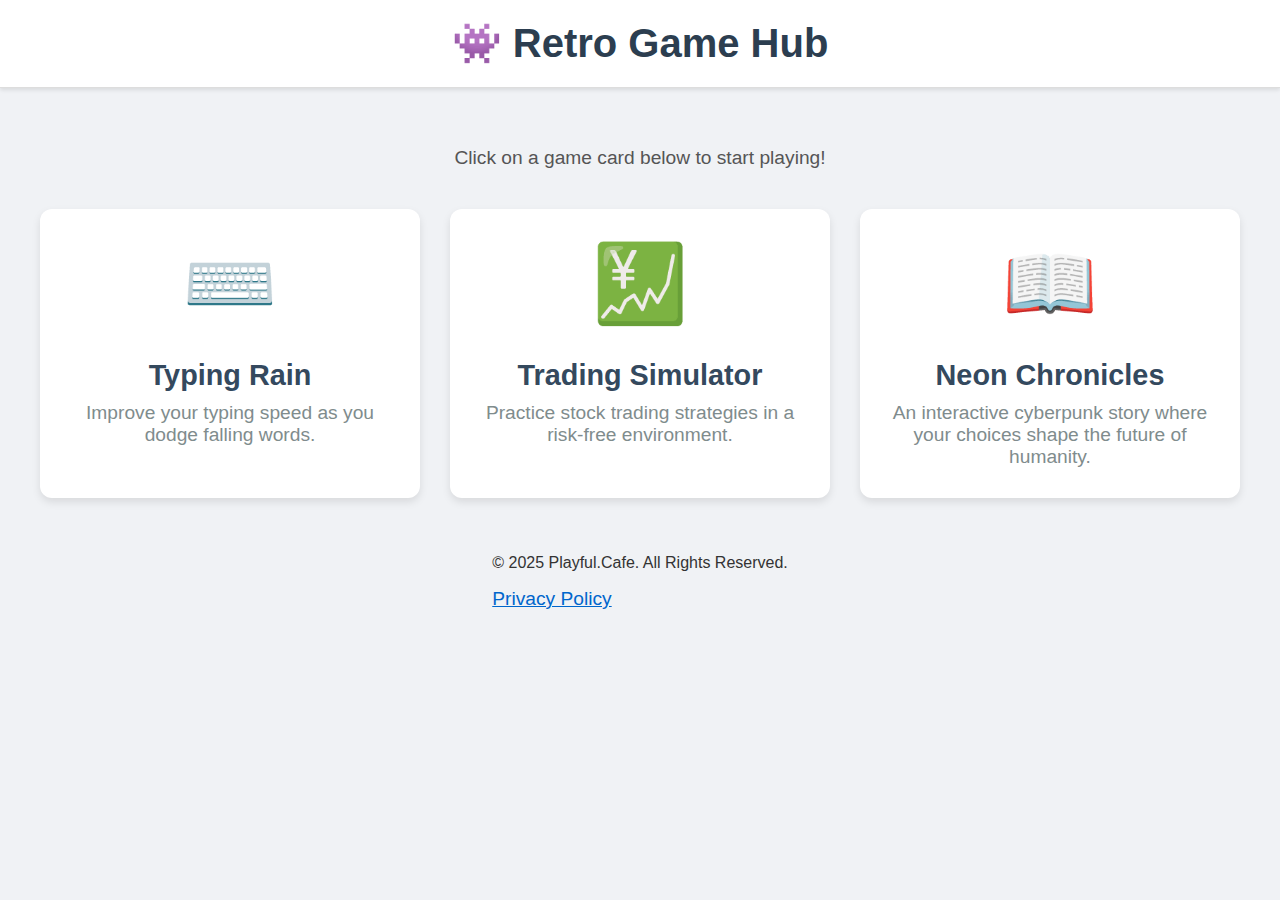
<file: index.html>
<!DOCTYPE html>
<html lang="en">
<head>
  <meta charset="UTF-8">
  <meta name="viewport" content="width=device-width, initial-scale=1.0">
  <title>Retro Game Hub</title>
  <!-- SEO Meta Tags -->
  <meta name="description" content="Play retro and indie browser games like Typing Rain, Trading Simulator, and Neon Chronicles at Playful Cafe. Enjoy free online gaming with no downloads or installs." />
  <meta name="keywords" content="retro games, browser games, typing rain, typing game, trading simulator, neon chronicles, interactive story, online games, free games, playful cafe" />
  <!-- Open Graph / Facebook -->
  <meta property="og:type" content="website" />
  <meta property="og:title" content="Retro Game Hub | Playful Cafe" />
  <meta property="og:description" content="Play browser-based games like Typing Rain, Trading Simulator, and Neon Chronicles for free at Playful Cafe." />
  <meta property="og:url" content="https://playful.cafe" />
  <!-- Twitter -->
  <meta name="twitter:card" content="summary" />
  <meta name="twitter:title" content="Retro Game Hub | Playful Cafe" />
  <meta name="twitter:description" content="Play browser-based games like Typing Rain, Trading Simulator, and Neon Chronicles for free at Playful Cafe." />
  <link rel="stylesheet" href="style.css">
  <!-- Google tag (gtag.js) -->
  <script async src="https://www.googletagmanager.com/gtag/js?id=G-SMTNW9G4V5"></script>
  <script>
    window.dataLayer = window.dataLayer || [];
    function gtag(){dataLayer.push(arguments);}
    gtag('js', new Date());

    gtag('config', 'G-SMTNW9G4V5');
  </script>
  <script async src="https://pagead2.googlesyndication.com/pagead/js/adsbygoogle.js?client=ca-pub-9244949928133071"
   crossorigin="anonymous"></script>
</head>
<body>

  <header class="header">
    <h1>👾 Retro Game Hub</h1>
  </header>

  <main class="main-content">
    <p>Click on a game card below to start playing!</p>
    <div class="game-grid">
      <a href="https://typingrain.top" class="game-card" target="_blank" rel="noopener">
        <div class="icon">⌨️</div>
        <div class="game-card-content">
          <h2>Typing Rain</h2>
          <p>Improve your typing speed as you dodge falling words.</p>
        </div>
      </a>

      <a href="https://tradingsim.io" class="game-card" target="_blank" rel="noopener">
        <div class="icon">💹</div>
        <div class="game-card-content">
          <h2>Trading Simulator</h2>
          <p>Practice stock trading strategies in a risk-free environment.</p>
        </div>
      </a>
      <a href="games/story/index.html" class="game-card">
        <div class="icon">📖</div>
        <div class="game-card-content">
          <h2>Neon Chronicles</h2>
          <p>An interactive cyberpunk story where your choices shape the future of humanity.</p>
        </div>
      </a>
      <!-- More games can be added here -->
    </div>
  </main>

  <footer>
    <p>&copy; 2025 Playful.Cafe. All Rights Reserved.</p>
    <p><a href="privacy.html">Privacy Policy</a></p>
  </footer>

</body>
</html>
</file>
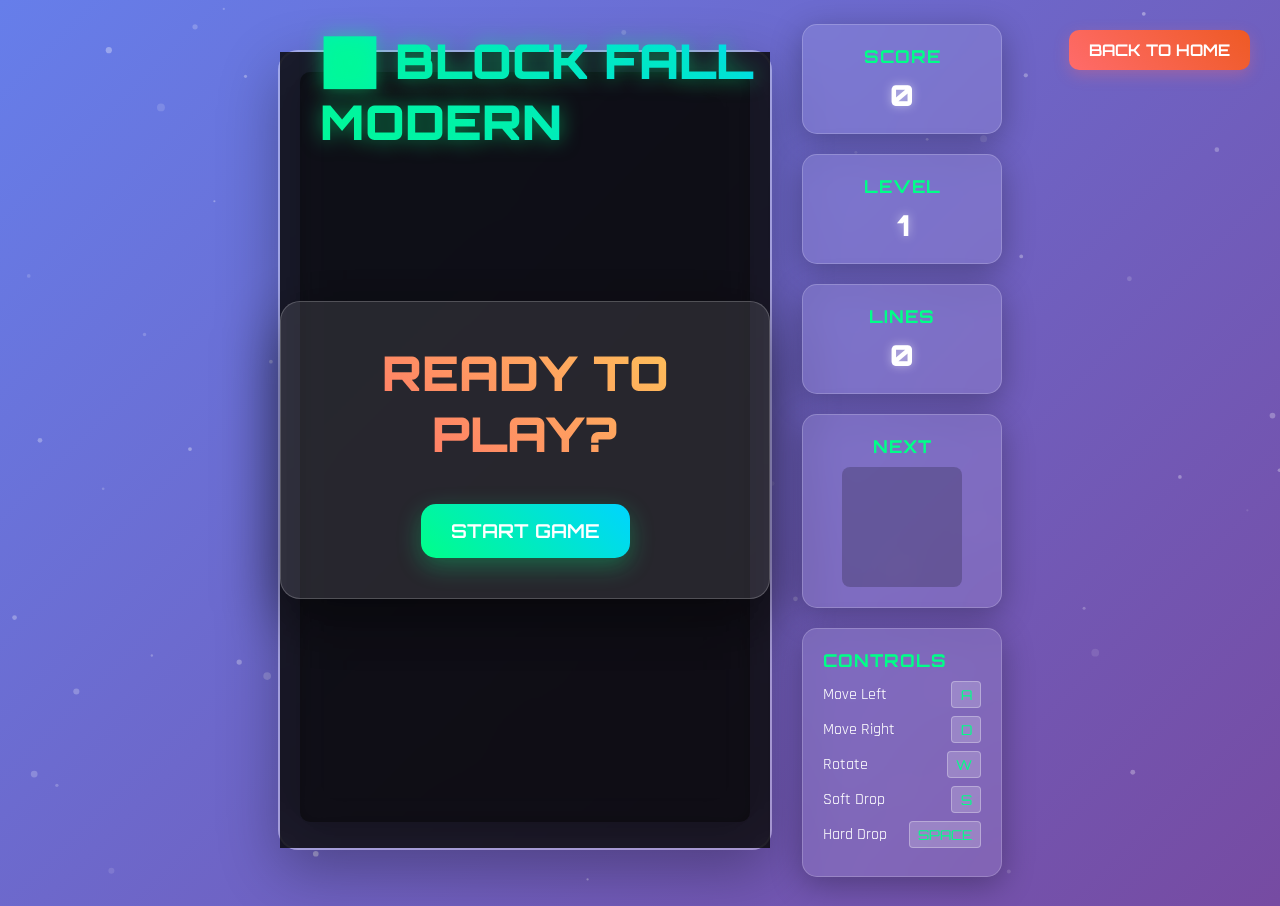
<file: games/BlockFall/index.html>
<!DOCTYPE html>
<html lang="en">
<head>
    <meta charset="UTF-8">
    <meta name="viewport" content="width=device-width, initial-scale=1.0">
    <title>Block Fall - Modern Edition</title>
    <!-- Google tag (gtag.js) -->
    <script async src="https://www.googletagmanager.com/gtag/js?id=G-SMTNW9G4V5"></script>
    <script>
      window.dataLayer = window.dataLayer || [];
      function gtag(){dataLayer.push(arguments);}
      gtag('js', new Date());

      gtag('config', 'G-SMTNW9G4V5');
    </script>
    <script async src="https://pagead2.googlesyndication.com/pagead/js/adsbygoogle.js?client=ca-pub-9244949928133071"
     crossorigin="anonymous"></script>
    <style>
        @import url('https://fonts.googleapis.com/css2?family=Orbitron:wght@400;700;900&family=Rajdhani:wght@300;400;600&display=swap');
        
        * {
            margin: 0;
            padding: 0;
            box-sizing: border-box;
        }

        body {
            font-family: 'Rajdhani', sans-serif;
            background: linear-gradient(135deg, #667eea 0%, #764ba2 25%, #f093fb 50%, #f5576c 75%, #4facfe 100%);
            background-size: 400% 400%;
            animation: gradientShift 15s ease-in-out infinite;
            color: #fff;
            overflow: hidden;
            height: 100vh;
            position: relative;
        }

        @keyframes gradientShift {
            0%, 100% { background-position: 0% 50%; }
            25% { background-position: 100% 50%; }
            50% { background-position: 100% 100%; }
            75% { background-position: 0% 100%; }
        }

        /* 背景粒子 */
        .background-particles {
            position: absolute;
            top: 0;
            left: 0;
            width: 100%;
            height: 100%;
            pointer-events: none;
            z-index: 1;
        }

        /* 游戏容器 */
        .game-container {
            position: relative;
            width: 100vw;
            height: 100vh;
            z-index: 2;
            display: flex;
            justify-content: center;
            align-items: center;
            gap: 30px;
        }

        /* 游戏标题 */
        .game-title {
            position: absolute;
            top: 30px;
            left: 50%;
            transform: translateX(-50%);
            font-family: 'Orbitron', monospace;
            font-size: 3em;
            font-weight: 900;
            background: linear-gradient(45deg, #00ff88, #00d4ff, #ff6b6b);
            background-size: 200% 200%;
            -webkit-background-clip: text;
            -webkit-text-fill-color: transparent;
            animation: gradient-flow 3s ease-in-out infinite;
            text-shadow: 0 0 20px rgba(0, 255, 136, 0.5);
            z-index: 10;
        }

        @keyframes gradient-flow {
            0%, 100% { background-position: 0% 50%; }
            50% { background-position: 100% 50%; }
        }

        /* 游戏面板 */
        .game-board-container {
            background: rgba(255, 255, 255, 0.1);
            backdrop-filter: blur(20px);
            border: 2px solid rgba(255, 255, 255, 0.3);
            border-radius: 20px;
            padding: 20px;
            box-shadow: 0 20px 60px rgba(0, 0, 0, 0.3);
            position: relative;
        }

        #board-canvas {
            border-radius: 10px;
            background: rgba(0, 0, 0, 0.3);
            box-shadow: inset 0 0 20px rgba(0, 0, 0, 0.5);
        }

        /* 侧边面板 */
        .side-panel {
            display: flex;
            flex-direction: column;
            gap: 20px;
            width: 200px;
        }

        .info-box {
            background: rgba(255, 255, 255, 0.1);
            backdrop-filter: blur(15px);
            border: 1px solid rgba(255, 255, 255, 0.2);
            border-radius: 15px;
            padding: 20px;
            text-align: center;
            box-shadow: 0 8px 32px rgba(0, 0, 0, 0.3);
        }

        .info-box h3 {
            font-family: 'Orbitron', monospace;
            font-size: 1.1em;
            font-weight: 700;
            margin: 0 0 10px 0;
            color: #00ff88;
            text-transform: uppercase;
            letter-spacing: 1px;
        }

        .stat-value {
            font-family: 'Orbitron', monospace;
            font-size: 1.8em;
            font-weight: 900;
            color: #fff;
            text-shadow: 0 0 10px rgba(255, 255, 255, 0.5);
        }

        /* 下一个方块预览 */
        .next-piece-container {
            position: relative;
            display: flex;
            justify-content: center;
            align-items: center;
            height: 120px;
        }

        #next-piece-canvas {
            background: rgba(0, 0, 0, 0.2);
            border-radius: 8px;
        }

        /* 控制说明 */
        .controls-box {
            text-align: left;
        }

        .controls-box ul {
            list-style: none;
            padding: 0;
            margin: 0;
        }

        .controls-box li {
            margin-bottom: 8px;
            font-size: 1em;
            display: flex;
            justify-content: space-between;
            align-items: center;
        }

        .controls-box kbd {
            background: rgba(255, 255, 255, 0.2);
            border: 1px solid rgba(255, 255, 255, 0.3);
            border-radius: 4px;
            padding: 4px 8px;
            font-family: 'Orbitron', monospace;
            font-size: 0.85em;
            color: #00ff88;
            min-width: 30px;
            text-align: center;
        }

        /* 游戏覆盖层 */
        .game-overlay {
            position: absolute;
            top: 0;
            left: 0;
            width: 100%;
            height: 100%;
            background: rgba(0, 0, 0, 0.8);
            backdrop-filter: blur(20px);
            display: flex;
            flex-direction: column;
            justify-content: center;
            align-items: center;
            text-align: center;
            z-index: 30;
            transition: opacity 0.3s ease;
        }

        .game-overlay.hidden {
            opacity: 0;
            pointer-events: none;
        }

        .overlay-content {
            background: rgba(255, 255, 255, 0.1);
            border-radius: 20px;
            padding: 40px;
            box-shadow: 0 20px 60px rgba(0, 0, 0, 0.5);
            border: 1px solid rgba(255, 255, 255, 0.2);
        }

        .overlay-title {
            font-family: 'Orbitron', monospace;
            font-size: 3em;
            font-weight: 900;
            margin-bottom: 20px;
            background: linear-gradient(45deg, #ff6b6b, #feca57);
            -webkit-background-clip: text;
            -webkit-text-fill-color: transparent;
        }

        .start-button {
            font-family: 'Orbitron', monospace;
            font-size: 1.2em;
            font-weight: 600;
            padding: 15px 30px;
            border: none;
            border-radius: 15px;
            background: linear-gradient(45deg, #00ff88, #00d4ff);
            color: white;
            cursor: pointer;
            transition: all 0.3s ease;
            margin-top: 20px;
            box-shadow: 0 8px 25px rgba(0, 255, 136, 0.3);
        }

        .start-button:hover {
            transform: translateY(-2px);
            box-shadow: 0 12px 35px rgba(0, 255, 136, 0.4);
        }

        /* 主页按钮 */
        .home-button {
            position: absolute;
            top: 30px;
            right: 30px;
            font-family: 'Orbitron', monospace;
            font-size: 1em;
            font-weight: 600;
            padding: 10px 20px;
            border: none;
            border-radius: 10px;
            background: linear-gradient(45deg, #ff6b6b, #ee5a24);
            color: white;
            cursor: pointer;
            transition: all 0.3s ease;
            box-shadow: 0 5px 15px rgba(255, 107, 107, 0.3);
            z-index: 10;
        }

        .home-button:hover {
            transform: translateY(-2px);
            box-shadow: 0 8px 25px rgba(255, 107, 107, 0.4);
        }

        /* 特效提示 */
        .effect-display {
            position: absolute;
            top: 120px;
            right: 30px;
            font-family: 'Orbitron', monospace;
            font-size: 1.5em;
            font-weight: 700;
            color: #feca57;
            text-shadow: 0 0 15px rgba(254, 202, 87, 0.8);
            opacity: 0;
            transform: scale(0.5);
            transition: all 0.5s ease;
            z-index: 10;
            background: rgba(254, 202, 87, 0.1);
            backdrop-filter: blur(10px);
            border: 1px solid rgba(254, 202, 87, 0.3);
            border-radius: 10px;
            padding: 10px 15px;
        }

        .effect-display.active {
            opacity: 1;
            transform: scale(1);
        }

        /* 响应式设计 */
        @media (max-width: 1200px) {
            .game-container {
                flex-direction: column;
                gap: 20px;
                padding: 20px;
            }
            
            .side-panel {
                flex-direction: row;
                width: auto;
                flex-wrap: wrap;
                justify-content: center;
            }
            
            .info-box {
                min-width: 120px;
            }
            
            .game-title {
                font-size: 2.2em;
            }
        }

        @media (max-width: 768px) {
            .game-title {
                font-size: 1.8em;
                top: 15px;
            }
            
            .home-button {
                top: 15px;
                right: 15px;
                padding: 8px 15px;
                font-size: 0.9em;
            }
            
            #board-canvas {
                width: 300px !important;
                height: 500px !important;
            }
            
            .game-board-container {
                padding: 15px;
            }
            
            .side-panel {
                gap: 15px;
            }
            
            .info-box {
                padding: 15px;
            }
            
            .controls-box li {
                font-size: 0.9em;
            }
        }
    </style>
</head>
<body>
    <div class="background-particles">
        <canvas id="particles-canvas"></canvas>
    </div>

    <div class="game-title">🧱 BLOCK FALL MODERN</div>
    <button class="home-button" onclick="goHome()">BACK TO HOME</button>
    
    <div class="effect-display" id="effect-display"></div>

    <div class="game-container">
        <div class="game-board-container">
            <canvas id="board-canvas"></canvas>
            <div class="game-overlay" id="game-overlay">
                <div class="overlay-content">
                    <div class="overlay-title" id="status-message">READY TO PLAY?</div>
                    <button class="start-button" id="start-button">START GAME</button>
                </div>
            </div>
        </div>

        <div class="side-panel">
            <div class="info-box">
                <h3>Score</h3>
                <div class="stat-value" id="score">0</div>
            </div>
            <div class="info-box">
                <h3>Level</h3>
                <div class="stat-value" id="level">1</div>
            </div>
            <div class="info-box">
                <h3>Lines</h3>
                <div class="stat-value" id="lines">0</div>
            </div>
            <div class="info-box">
                <h3>Next</h3>
                <div class="next-piece-container">
                    <canvas id="next-piece-canvas"></canvas>
                </div>
            </div>
            <div class="info-box controls-box">
                <h3>Controls</h3>
                <ul>
                    <li><span>Move Left</span> <kbd>A</kbd></li>
                    <li><span>Move Right</span> <kbd>D</kbd></li>
                    <li><span>Rotate</span> <kbd>W</kbd></li>
                    <li><span>Soft Drop</span> <kbd>S</kbd></li>
                    <li><span>Hard Drop</span> <kbd>SPACE</kbd></li>
                </ul>
            </div>
        </div>
    </div>

    <script>
        // --- DOM Elements ---
        const boardCanvas = document.getElementById('board-canvas');
        const boardCtx = boardCanvas.getContext('2d');
        const nextCanvas = document.getElementById('next-piece-canvas');
        const nextCtx = nextCanvas.getContext('2d');
        const particlesCanvas = document.getElementById('particles-canvas');
        const particlesCtx = particlesCanvas.getContext('2d');
        const scoreSpan = document.getElementById('score');
        const levelSpan = document.getElementById('level');
        const linesSpan = document.getElementById('lines');
        const overlay = document.getElementById('game-overlay');
        const statusMessage = document.getElementById('status-message');
        const startButton = document.getElementById('start-button');
        const effectDisplay = document.getElementById('effect-display');

        // --- Game Constants ---
        const COLS = 15;
        const ROWS = 25;
        const BLOCK_SIZE = 30;
        
        boardCanvas.width = COLS * BLOCK_SIZE;
        boardCanvas.height = ROWS * BLOCK_SIZE;
        nextCanvas.width = 4 * BLOCK_SIZE;
        nextCanvas.height = 4 * BLOCK_SIZE;

        // 设置粒子画布尺寸
        function resizeCanvas() {
            particlesCanvas.width = window.innerWidth;
            particlesCanvas.height = window.innerHeight;
        }
        resizeCanvas();
        window.addEventListener('resize', resizeCanvas);

        // 现代化颜色方案
        const COLORS = {
            I: '#00d4ff',  // 青蓝色
            O: '#feca57',  // 金黄色
            T: '#ff6b6b',  // 珊瑚红
            S: '#2ecc71',  // 翡翠绿
            Z: '#e74c3c',  // 红色
            J: '#9b59b6',  // 紫色
            L: '#f39c12'   // 橙色
        };

        const POINTS = {
            SINGLE: 40,
            DOUBLE: 100,
            TRIPLE: 300,
            TETRIS: 1200
        };

        const SHAPES = {
            I: [[0,0,0,0], [1,1,1,1], [0,0,0,0], [0,0,0,0]],
            O: [[1,1], [1,1]],
            T: [[0,1,0], [1,1,1], [0,0,0]],
            S: [[0,1,1], [1,1,0], [0,0,0]],
            Z: [[1,1,0], [0,1,1], [0,0,0]],
            J: [[1,0,0], [1,1,1], [0,0,0]],
            L: [[0,0,1], [1,1,1], [0,0,0]]
        };
        
        // --- Game State ---
        let board = Array.from({ length: ROWS }, () => Array(COLS).fill(0));
        let piece;
        let ghostPiece;
        let nextPiece;
        let score = 0;
        let level = 1;
        let lines = 0;
        let totalLinesCleared = 0;
        let isGameOver = true;
        let lastTime = 0;
        let dropCounter = 0;
        let dropInterval = 1000;
        let pieceBag = [];
        let particles = [];
        let backgroundParticles = [];
        let effectTimeout = null;

        // 背景粒子类
        class BackgroundParticle {
            constructor() {
                this.x = Math.random() * window.innerWidth;
                this.y = Math.random() * window.innerHeight;
                this.size = Math.random() * 3 + 1;
                this.velocity = {
                    x: (Math.random() - 0.5) * 0.5,
                    y: Math.random() * 0.3 + 0.1
                };
                this.opacity = Math.random() * 0.3 + 0.1;
            }

            update() {
                this.x += this.velocity.x;
                this.y += this.velocity.y;

                if (this.y > window.innerHeight) {
                    this.y = -10;
                    this.x = Math.random() * window.innerWidth;
                }
                if (this.x > window.innerWidth) this.x = 0;
                if (this.x < 0) this.x = window.innerWidth;
            }

            draw() {
                particlesCtx.save();
                particlesCtx.globalAlpha = this.opacity;
                particlesCtx.fillStyle = '#ffffff';
                particlesCtx.beginPath();
                particlesCtx.arc(this.x, this.y, this.size, 0, Math.PI * 2);
                particlesCtx.fill();
                particlesCtx.restore();
            }
        }

        // 特效粒子类
        class EffectParticle {
            constructor(x, y, color) {
                this.x = x;
                this.y = y;
                this.velocity = {
                    x: (Math.random() - 0.5) * 8,
                    y: (Math.random() - 0.5) * 8 - 2
                };
                this.color = color;
                this.size = Math.random() * 4 + 2;
                this.life = 1;
                this.decay = 0.02;
            }

            update() {
                this.x += this.velocity.x;
                this.y += this.velocity.y;
                this.life -= this.decay;
                this.velocity.x *= 0.98;
                this.velocity.y *= 0.98;
            }

            draw() {
                boardCtx.save();
                boardCtx.globalAlpha = this.life;
                boardCtx.fillStyle = this.color;
                boardCtx.shadowColor = this.color;
                boardCtx.shadowBlur = 10;
                boardCtx.beginPath();
                boardCtx.arc(this.x, this.y, this.size, 0, Math.PI * 2);
                boardCtx.fill();
                boardCtx.restore();
            }
        }

        // 初始化背景粒子
        function initBackgroundParticles() {
            backgroundParticles = [];
            for (let i = 0; i < 80; i++) {
                backgroundParticles.push(new BackgroundParticle());
            }
        }

        // 创建爆炸效果
        function createExplosion(x, y, color) {
            for (let i = 0; i < 15; i++) {
                particles.push(new EffectParticle(
                    x * BLOCK_SIZE + BLOCK_SIZE / 2,
                    y * BLOCK_SIZE + BLOCK_SIZE / 2,
                    color
                ));
            }
        }

        // 显示特效信息
        function showEffect(message, duration = 2000) {
            effectDisplay.textContent = message;
            effectDisplay.classList.add('active');
            
            clearTimeout(effectTimeout);
            effectTimeout = setTimeout(() => {
                effectDisplay.classList.remove('active');
            }, duration);
        }

        // --- Piece Class ---
        class Piece {
            constructor(shape, ctx) {
                this.shape = shape;
                this.ctx = ctx;
                this.type = Object.keys(SHAPES).find(key => SHAPES[key] === shape);
                this.color = COLORS[this.type];
                this.x = Math.floor(COLS / 2) - Math.floor(this.shape[0].length / 2);
                this.y = 0;
            }

            draw(transparent = false) {
                this.shape.forEach((row, y) => {
                    row.forEach((value, x) => {
                        if (value > 0) {
                            drawBlock(
                                this.ctx,
                                this.x + x,
                                this.y + y,
                                transparent ? this.getGhostColor() : this.color
                            );
                        }
                    });
                });
            }

            getGhostColor() {
                // 返回半透明的颜色用于幽灵方块
                const hex = this.color.replace('#', '');
                const r = parseInt(hex.substring(0, 2), 16);
                const g = parseInt(hex.substring(2, 4), 16);
                const b = parseInt(hex.substring(4, 6), 16);
                return `rgba(${r}, ${g}, ${b}, 0.3)`;
            }

            rotate() {
                if (this.type === 'O') { return; }

                const transposed = this.shape.map((_, colIndex) => 
                    this.shape.map(row => row[colIndex])
                );
                const newShape = transposed.map(row => row.reverse());
                
                const originalShape = this.shape;
                this.shape = newShape;

                if (!checkCollision()) {
                    return;
                }

                const originalX = this.x;
                
                this.x++;
                if (!checkCollision()) {
                    return;
                }
                
                this.x = originalX - 1;
                if (!checkCollision()) {
                    return;
                }

                this.shape = originalShape;
                this.x = originalX;
            }
        }
        
        // --- Game Logic ---
        function reset() {
            board.forEach(row => row.fill(0));
            score = 0;
            level = 1;
            lines = 0;
            totalLinesCleared = 0;
            dropInterval = 1000;
            particles = [];
            updateUI();
            
            fillBag();
            piece = new Piece(SHAPES[pieceBag.pop()], boardCtx);
            ghostPiece = new Piece(piece.shape, boardCtx);
            updateGhostPiece();
            fillBag();
            nextPiece = new Piece(SHAPES[pieceBag.pop()], nextCtx);
            
            isGameOver = false;
        }

        function fillBag() {
            if (pieceBag.length < 2) {
                const newBag = shuffleBag(['I', 'O', 'T', 'S', 'Z', 'J', 'L']);
                pieceBag.push(...newBag);
            }
        }

        function shuffleBag(arr) {
            for (let i = arr.length - 1; i > 0; i--) {
                const j = Math.floor(Math.random() * (i + 1));
                [arr[i], arr[j]] = [arr[j], arr[i]];
            }
            return arr;
        }

        function drawBoard() {
            boardCtx.clearRect(0, 0, boardCanvas.width, boardCanvas.height);
            board.forEach((row, y) => {
                row.forEach((value, x) => {
                    if (value !== 0) {
                        drawBlock(boardCtx, x, y, value);
                    }
                });
            });
        }
        
        function drawNextPiece() {
            nextCtx.clearRect(0, 0, nextCanvas.width, nextCanvas.height);
            nextPiece.shape.forEach((row, y) => {
                row.forEach((value, x) => {
                    if(value > 0) {
                         drawBlock(nextCtx, x, y, nextPiece.color);
                    }
                });
            });
        }

        // 现代化方块绘制
        function drawBlock(ctx, x, y, color) {
            const pxX = x * BLOCK_SIZE;
            const pxY = y * BLOCK_SIZE;

            // 主体颜色
            ctx.fillStyle = color;
            ctx.shadowColor = color;
            ctx.shadowBlur = 8;
            ctx.fillRect(pxX + 2, pxY + 2, BLOCK_SIZE - 4, BLOCK_SIZE - 4);

            // 内部高光
            const innerColor = lightenColor(color, 30);
            ctx.fillStyle = innerColor;
            ctx.shadowBlur = 4;
            ctx.fillRect(pxX + 4, pxY + 4, BLOCK_SIZE - 8, BLOCK_SIZE - 8);

            // 边框
            ctx.strokeStyle = lightenColor(color, 20);
            ctx.lineWidth = 1;
            ctx.shadowBlur = 0;
            ctx.strokeRect(pxX + 1.5, pxY + 1.5, BLOCK_SIZE - 3, BLOCK_SIZE - 3);
        }

        function lightenColor(color, percent) {
            if (color.startsWith('rgba')) {
                return color;
            }
            const hex = color.replace('#', '');
            const r = parseInt(hex.substring(0, 2), 16);
            const g = parseInt(hex.substring(2, 4), 16);
            const b = parseInt(hex.substring(4, 6), 16);
            const p = percent / 100;
            const newR = Math.min(255, r + Math.floor((255 - r) * p));
            const newG = Math.min(255, g + Math.floor((255 - g) * p));
            const newB = Math.min(255, b + Math.floor((255 - b) * p));
            return `rgb(${newR},${newG},${newB})`;
        }

        function updateUI() {
            scoreSpan.textContent = score.toLocaleString();
            levelSpan.textContent = level;
            linesSpan.textContent = lines;
        }

        function gameLoop(time = 0) {
            if (isGameOver) {
                return;
            }

            const deltaTime = time - lastTime;
            lastTime = time;
            dropCounter += deltaTime;

            if (dropCounter > dropInterval) {
                piece.y++;
                if (checkCollision()) {
                    piece.y--;
                    solidifyAndClearLines();
                }
                dropCounter = 0;
            }

            draw();
            requestAnimationFrame(gameLoop);
        }

        function draw() {
            drawBoard();
            
            // 更新和绘制特效粒子
            particles = particles.filter(particle => {
                particle.update();
                particle.draw();
                return particle.life > 0;
            });

            ghostPiece.draw(true);
            piece.draw();
            drawNextPiece();
        }

        function updateGhostPiece() {
            ghostPiece.shape = piece.shape;
            ghostPiece.x = piece.x;
            ghostPiece.y = piece.y;

            while (!checkCollision(ghostPiece)) {
                ghostPiece.y++;
            }
            ghostPiece.y--;
        }

        function checkCollision(p = piece) {
            return p.shape.some((row, y) => {
                return row.some((value, x) => {
                    if (value > 0) {
                        const newX = p.x + x;
                        const newY = p.y + y;
                        return (
                            newX < 0 || newX >= COLS || newY >= ROWS ||
                            (board[newY] && board[newY][newX] !== 0)
                        );
                    }
                    return false;
                });
            });
        }
        
        function solidifyAndClearLines() {
            piece.shape.forEach((row, y) => {
                row.forEach((value, x) => {
                    if (value > 0) {
                        board[piece.y + y][piece.x + x] = piece.color;
                    }
                });
            });
            
            let linesCleared = 0;
            let clearedRows = [];
            
            for (let y = board.length - 1; y >= 0; y--) {
                if (board[y].every(value => value !== 0)) {
                    linesCleared++;
                    clearedRows.push(y);
                    
                    // 为每个消除的方块创建爆炸效果
                    for (let x = 0; x < COLS; x++) {
                        createExplosion(x, y, board[y][x]);
                    }
                    
                    const removedRow = board.splice(y, 1)[0];
                    board.unshift(Array(COLS).fill(0));
                    y++;
                }
            }
            
            if (linesCleared > 0) {
                const linePoints = [0, POINTS.SINGLE, POINTS.DOUBLE, POINTS.TRIPLE, POINTS.TETRIS];
                const points = linePoints[linesCleared] * level;
                score += points;
                lines += linesCleared;
                totalLinesCleared += linesCleared;

                // 显示特效信息
                if (linesCleared === 4) {
                    showEffect('TETRIS! +' + points.toLocaleString(), 3000);
                } else if (linesCleared > 1) {
                    showEffect(linesCleared + ' LINES! +' + points.toLocaleString(), 2000);
                }

                if (totalLinesCleared >= level * 10) {
                    level++;
                    dropInterval *= 0.9;
                    showEffect('LEVEL UP! ' + level, 2000);
                }
                updateUI();
            }
            
            piece = nextPiece;
            piece.ctx = boardCtx;
            piece.x = Math.floor(COLS / 2) - Math.floor(piece.shape[0].length / 2);
            piece.y = 0;
            ghostPiece = new Piece(piece.shape, boardCtx);
            updateGhostPiece();
            
            fillBag();
            nextPiece = new Piece(SHAPES[pieceBag.pop()], nextCtx);
            
            if (checkCollision()) {
                isGameOver = true;
                overlay.classList.remove('hidden');
                statusMessage.textContent = "GAME OVER";
                startButton.textContent = "PLAY AGAIN";
            }
        }

        // 返回首页
        function goHome() {
            window.location.href = '../../index.html';
        }

        // 初始化
        function init() {
            initBackgroundParticles();
            updateUI();
            
            // 背景粒子动画
            function animateBackground() {
                particlesCtx.clearRect(0, 0, particlesCanvas.width, particlesCanvas.height);
                backgroundParticles.forEach(particle => {
                    particle.update();
                    particle.draw();
                });
                requestAnimationFrame(animateBackground);
            }
            animateBackground();
        }

        // --- Event Listeners ---
        startButton.addEventListener('click', () => {
            reset();
            overlay.classList.add('hidden');
            gameLoop();
        });

        document.addEventListener('keydown', (e) => {
            if (isGameOver) return;
            let moved = false;
            
            if (e.key.toLowerCase() === 'a') {
                piece.x--;
                if (checkCollision()) piece.x++;
                moved = true;
            } else if (e.key.toLowerCase() === 'd') {
                piece.x++;
                if (checkCollision()) piece.x--;
                moved = true;
            } else if (e.key === 'Shift' || e.key.toLowerCase() === 's') {
                piece.y++;
                if (checkCollision()) {
                    piece.y--;
                    solidifyAndClearLines();
                } else {
                    dropCounter = 0;
                }
            } else if (e.key.toLowerCase() === 'w') {
                piece.rotate();
                moved = true;
            } else if (e.key === ' ') {
                e.preventDefault();
                piece.y = ghostPiece.y;
                solidifyAndClearLines();
                dropCounter = 0;
            }

            if(moved) {
                updateGhostPiece();
            }
        });

        // 启动游戏
        document.addEventListener('DOMContentLoaded', () => {
            init();
        });
    </script>
</body>
</html>
</file>
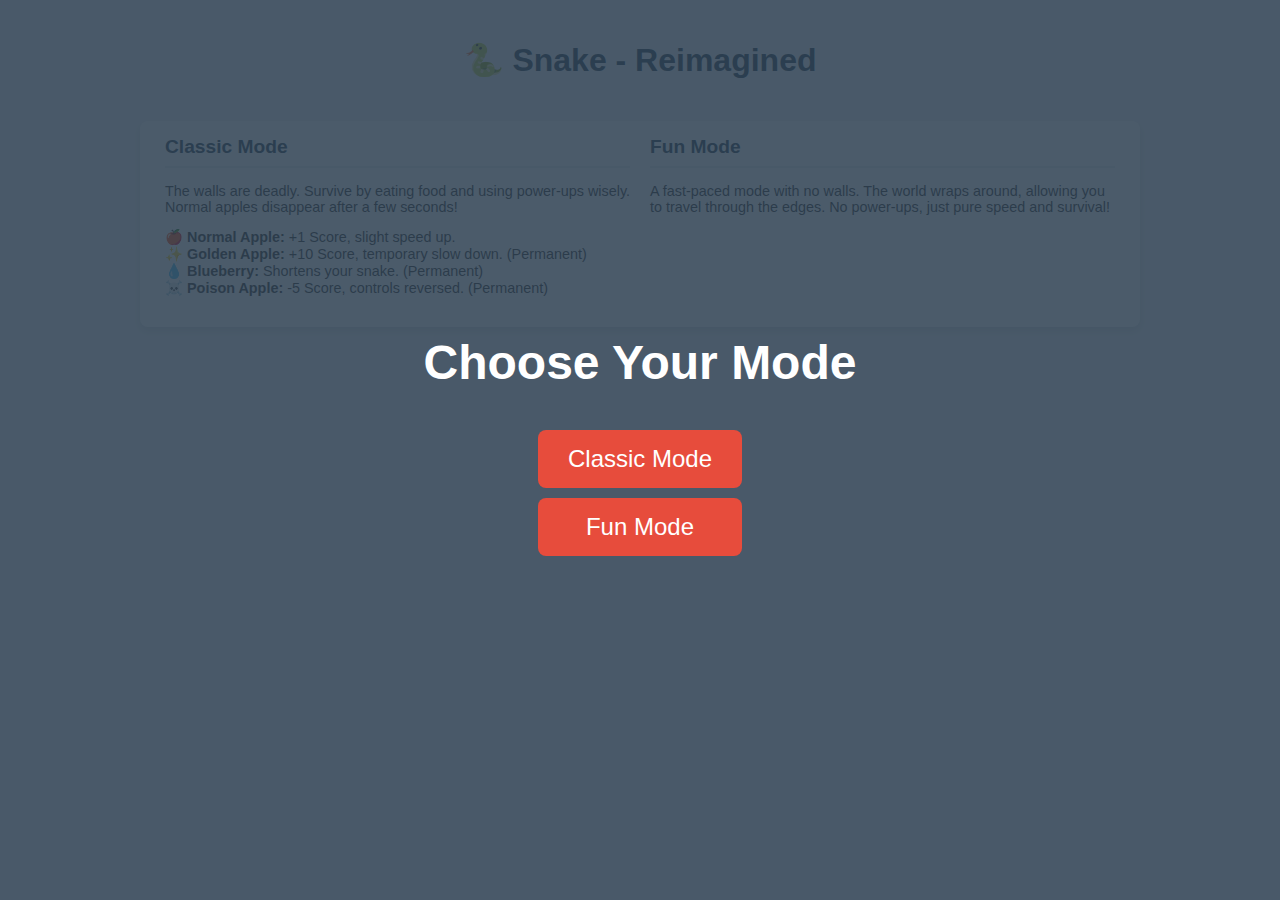
<file: games/snake/index.html>
<!DOCTYPE html>
<html lang="en">
<head>
    <meta charset="UTF-8">
    <meta name="viewport" content="width=device-width, initial-scale=1.0">
    <title>Snake - Reimagined</title>
    <script async src="https://pagead2.googlesyndication.com/pagead/js/adsbygoogle.js?client=ca-pub-9244949928133071"
     crossorigin="anonymous"></script>
    <style>
        body {
            font-family: 'Helvetica Neue', Arial, sans-serif;
            background-color: #f0f2f5;
            color: #333;
            margin: 0;
            padding: 20px;
            display: flex;
            justify-content: center;
            align-items: center;
            flex-direction: column;
        }

        h1 {
            color: #2c3e50;
        }

        #game-wrapper {
            display: none; /* Hidden by default, shown after mode selection */
        }

        #game-container {
            position: relative;
            width: 1000px;
            height: 800px;
            border: 2px solid #34495e;
            box-shadow: 0 8px 16px rgba(0, 0, 0, 0.2);
            margin-top: 20px;
        }

        canvas {
            background-color: #ecf0f1;
            display: block;
        }

        #game-overlay {
            position: absolute;
            top: 0;
            left: 0;
            width: 100%;
            height: 100%;
            background-color: rgba(44, 62, 80, 0.85);
            color: white;
            display: flex;
            flex-direction: column;
            justify-content: center;
            align-items: center;
            text-align: center;
            transition: opacity 0.3s ease;
        }

        #game-overlay.hidden {
            opacity: 0;
            pointer-events: none;
        }

        #game-overlay h2 {
            margin: 0 0 30px 0;
            font-size: 3em;
        }

        .mode-button {
            font-size: 1.5em;
            cursor: pointer;
            margin: 10px;
            padding: 15px 30px;
            background-color: #e74c3c;
            border-radius: 8px;
            transition: background-color 0.2s;
        }
        
        .mode-button:hover {
            background-color: #c0392b;
        }
        
        #score-panel {
            font-size: 1.5em;
            font-weight: bold;
        }

        #power-up-status {
            margin-top: 10px;
            font-size: 1.2em;
            color: #d35400;
            height: 25px; /* Reserve space to prevent layout shift */
        }

        #game-over-options {
            display: flex;
            flex-direction: row;
            gap: 20px;
        }

        #mode-description {
            width: 1000px;
            margin-top: 20px;
            padding: 15px 25px;
            background-color: #ffffff;
            border-radius: 8px;
            box-shadow: 0 4px 8px rgba(0,0,0,0.1);
            text-align: left;
            box-sizing: border-box;
            display: flex;
            gap: 20px;
        }

        .description-column {
            flex: 1;
        }

        #mode-description h3 {
            color: #2c3e50;
            border-bottom: 2px solid #ecf0f1;
            padding-bottom: 8px;
            margin-top: 0;
            margin-bottom: 15px;
            font-size: 1.2em;
        }

        #mode-description p {
            font-size: 0.9em;
            margin-top: 0;
        }

        #mode-description ul {
            list-style: none;
            padding-left: 0;
            font-size: 0.9em;
        }

    </style>
</head>
<body>

    <h1>🐍 Snake - Reimagined</h1>

    <div id="game-wrapper">
        <div id="score-panel">
            Score: <span id="score">0</span> | High Score: <span id="high-score">0</span>
        </div>
        <div id="power-up-status"></div>
        <div id="game-container">
            <canvas id="game" width="1000" height="800"></canvas>
        </div>
    </div>
    
    <!-- This overlay is now multi-purpose: mode selection and game over screen -->
    <div id="game-overlay">
        <h2 id="status-message">Choose Your Mode</h2>
        <div id="mode-selection">
            <div id="classic-button" class="mode-button">Classic Mode</div>
            <div id="fun-button" class="mode-button">Fun Mode</div>
        </div>
        <div id="game-over-options" style="display: none;">
            <div id="restart-button" class="mode-button">Play Again</div>
            <div id="change-mode-button" class="mode-button">Change Mode</div>
        </div>
    </div>

    <div id="mode-description">
        <div class="description-column">
            <h3>Classic Mode</h3>
            <p>The walls are deadly. Survive by eating food and using power-ups wisely. Normal apples disappear after a few seconds!</p>
            <ul>
                <li>🍎 <strong>Normal Apple:</strong> +1 Score, slight speed up.</li>
                <li>✨ <strong>Golden Apple:</strong> +10 Score, temporary slow down. (Permanent)</li>
                <li>💧 <strong>Blueberry:</strong> Shortens your snake. (Permanent)</li>
                <li>☠️ <strong>Poison Apple:</strong> -5 Score, controls reversed. (Permanent)</li>
            </ul>
        </div>
        <div class="description-column">
            <h3>Fun Mode</h3>
            <p>A fast-paced mode with no walls. The world wraps around, allowing you to travel through the edges. No power-ups, just pure speed and survival!</p>
        </div>
    </div>

    <script>
        // --- DOM Elements ---
        const canvas = document.getElementById('game');
        const ctx = canvas.getContext('2d');
        const scoreElement = document.getElementById('score');
        const powerUpStatusElement = document.getElementById('power-up-status');
        const overlay = document.getElementById('game-overlay');
        const statusMessage = document.getElementById('status-message');
        const classicButton = document.getElementById('classic-button');
        const funButton = document.getElementById('fun-button');
        const modeSelection = document.getElementById('mode-selection');
        const restartButton = document.getElementById('restart-button');
        const gameOverOptions = document.getElementById('game-over-options');
        const changeModeButton = document.getElementById('change-mode-button');
        const gameWrapper = document.getElementById('game-wrapper');
        const highScoreElement = document.getElementById('high-score');

        // --- Game State ---
        const grid = 20;
        let snake = [];
        let dx = grid;
        let dy = 0;
        let foods = [];
        let score = 0;
        let isPaused = true;
        let isGameOver = true;
        let gameMode = ''; // 'classic' or 'fun'
        let speed = 100;
        let lastUpdateTime = 0;
        let tail = null;
        let highScore = localStorage.getItem('snakeHighScore') || 0;
        let obstacles = [];
        
        // --- Power-up State (Classic Mode) ---
        let areControlsReversed = false;
        let reverseControlsTimeout;
        let slowDownTimeout;

        // --- Game Logic ---
        function init() {
            gameWrapper.style.display = 'none';
            overlay.classList.remove('hidden');
            statusMessage.textContent = 'Choose Your Mode';
            modeSelection.style.display = 'block';
            gameOverOptions.style.display = 'none';
            updateHighScoreDisplay();
        }

        function startGame(mode) {
            gameMode = mode;
            snake = [];
            obstacles = []; // Clear previous obstacles
            foods = []; // Clear previous food
            
            const startX = Math.floor(canvas.width / grid / 2) * grid;
            const startY = Math.floor(canvas.height / grid / 2) * grid;
            // Initial length of 5 for both modes
            for (let i = 0; i < 5; i++) {
                snake.push({ x: startX - i * grid, y: startY });
            }

            dx = grid;
            dy = 0;
            score = 0;
            if (gameMode === 'fun') {
                speed = 50; // 2x faster for Fun Mode
            } else {
                speed = 100; // Normal speed for Classic
            }
            tail = null;
            isPaused = false;
            isGameOver = false;

            clearTimeout(reverseControlsTimeout);
            clearTimeout(slowDownTimeout);
            areControlsReversed = false;
            powerUpStatusElement.textContent = '';
            
            spawnObstacles();
            // Initial food spawn is now handled by the main loop
            updateScore();
            
            gameWrapper.style.display = 'block';
            overlay.classList.add('hidden');
            lastUpdateTime = performance.now();
            requestAnimationFrame(loop);
        }

        function spawnObstacles() {
            const obstacleCount = 15;
            const safeZoneSize = 10; // 10x10 grid square in the center is safe
            const canvasCenter = { x: Math.floor(canvas.width / grid / 2), y: Math.floor(canvas.height / grid / 2) };
            const safeMin = { x: canvasCenter.x - safeZoneSize / 2, y: canvasCenter.y - safeZoneSize / 2 };
            const safeMax = { x: canvasCenter.x + safeZoneSize / 2, y: canvasCenter.y + safeZoneSize / 2 };

            for (let i = 0; i < obstacleCount; i++) {
                let pos;
                let isValidPosition;
                do {
                    isValidPosition = true;
                    pos = {
                        x: grid * Math.floor(Math.random() * (canvas.width / grid)),
                        y: grid * Math.floor(Math.random() * (canvas.height / grid))
                    };
                    
                    // Check if in safe zone
                    const gridX = pos.x / grid;
                    const gridY = pos.y / grid;
                    if (gridX > safeMin.x && gridX < safeMax.x && gridY > safeMin.y && gridY < safeMax.y) {
                        isValidPosition = false;
                        continue;
                    }

                    // Check if overlapping with other obstacles
                    if (obstacles.some(o => o.x === pos.x && o.y === pos.y)) {
                        isValidPosition = false;
                    }

                } while (!isValidPosition);
                obstacles.push(pos);
            }
        }

        function spawnFood() {
            let type = 'normal';
            if (gameMode === 'classic') {
                const rand = Math.random();
                if (rand < 0.05) type = 'golden';    // 5% chance
                else if (rand < 0.10) type = 'poison'; // 5% chance, reduced from 10%
                else if (rand < 0.20) type = 'blueberry'; // 10% chance
            }

            let foodPosition;
            let isValidPosition;
            do {
                isValidPosition = true;
                foodPosition = {
                    x: grid * Math.floor(Math.random() * (canvas.width / grid)),
                    y: grid * Math.floor(Math.random() * (canvas.height / grid))
                };
                
                if (obstacles.some(o => o.x === foodPosition.x && o.y === foodPosition.y) ||
                    snake.some(s => s.x === foodPosition.x && s.y === foodPosition.y) ||
                    foods.some(f => f.x === foodPosition.x && f.y === foodPosition.y)) {
                    isValidPosition = false;
                }

            } while(!isValidPosition);
            
            const newFood = {
                ...foodPosition,
                type: type,
                id: Date.now() + Math.random(),
                createdAt: performance.now()
            };

            // Only normal food has a limited lifetime
            if (type === 'normal') {
                newFood.lifetime = (5 + Math.random() * 5) * 1000; // 5-10 seconds lifetime
            }

            return newFood;
        }
        
        function updateScore() {
            scoreElement.textContent = score;
        }

        function updateHighScoreDisplay() {
            highScoreElement.textContent = highScore;
        }

        function gameOver() {
            isGameOver = true;
            isPaused = true;
            
            if (score > highScore) {
                highScore = score;
                localStorage.setItem('snakeHighScore', highScore);
                updateHighScoreDisplay();
                statusMessage.textContent = 'New High Score!';
            } else {
                statusMessage.textContent = 'Game Over';
            }

            modeSelection.style.display = 'none';
            gameOverOptions.style.display = 'flex';
            overlay.classList.remove('hidden');
        }

        function loop(currentTime) {
            if (isPaused) return;
            requestAnimationFrame(loop);
            
            const elapsed = currentTime - lastUpdateTime;
            if (elapsed > speed) {
                lastUpdateTime = currentTime - (elapsed % speed);
                
                // --- Food Management ---
                // Power-ups (no lifetime property) persist, normal food expires
                foods = foods.filter(f => !f.lifetime || (currentTime - f.createdAt) < f.lifetime);
                
                // Guarantee at least one food, and maintain up to 3 total
                const maxFoodCount = 3;
                while(foods.length < maxFoodCount) {
                    foods.push(spawnFood());
                }
                
                let head = { ...snake[0] }; // Copy head
                head.x += dx;
                head.y += dy;

                // --- Collision Logic ---
                if (gameMode === 'fun') { // Wrap-around for Fun Mode
                    if (head.x < 0) head.x = canvas.width - grid;
                    if (head.x >= canvas.width) head.x = 0;
                    if (head.y < 0) head.y = canvas.height - grid;
                    if (head.y >= canvas.height) head.y = 0;
                } else { // Wall collision for Classic Mode
                    if (head.x < 0 || head.x >= canvas.width || head.y < 0 || head.y >= canvas.height) {
                        return gameOver();
                    }
                }
                
                // Obstacle collision (both modes)
                if (obstacles.some(o => o.x === head.x && o.y === head.y)) {
                    return gameOver();
                }
                
                snake.unshift(head);
                
                // Self collision (applies to both modes)
                for (let i = 1; i < snake.length; i++) {
                    if (head.x === snake[i].x && head.y === snake[i].y) {
                        return gameOver();
                    }
                }
                
                // --- Food Logic ---
                const eatenFoodIndex = foods.findIndex(f => f.x === head.x && f.y === head.y);

                if (eatenFoodIndex > -1) {
                    const eatenFood = foods.splice(eatenFoodIndex, 1)[0];
                    score++;
                    if (gameMode === 'classic') {
                        handlePowerUp(eatenFood.type);
                    } else {
                        speed = Math.max(25, speed - 1); // Fun mode has a higher top speed
                    }
                    updateScore();
                    tail = null;
                } else {
                    tail = snake.pop();
                }
            }
            draw(currentTime);
        }

        function handlePowerUp(type) {
            clearTimeout(reverseControlsTimeout);
            clearTimeout(slowDownTimeout);
            areControlsReversed = false;
            speed = 100; // Reset speed from any previous power-up
            powerUpStatusElement.textContent = '';
            
            switch (type) {
                case 'golden':
                    score += 9; // +1 from eating, +9 extra
                    powerUpStatusElement.textContent = 'SLOW DOWN!';
                    speed = 150; // Slower
                    slowDownTimeout = setTimeout(() => {
                        speed = 100;
                        powerUpStatusElement.textContent = '';
                    }, 5000);
                    break;
                case 'poison':
                    score = Math.max(0, score - 5);
                    powerUpStatusElement.textContent = 'CONTROLS REVERSED!';
                    areControlsReversed = true;
                    reverseControlsTimeout = setTimeout(() => {
                        areControlsReversed = false;
                        powerUpStatusElement.textContent = '';
                    }, 5000);
                    break;
                case 'blueberry':
                    if (snake.length > 2) {
                       tail = snake.pop();
                    }
                    powerUpStatusElement.textContent = 'SHORTER!';
                    setTimeout(() => powerUpStatusElement.textContent = '', 2000);
                    break;
                case 'normal':
                default:
                    speed = Math.max(40, speed - 1); // Normal speed increase
                    break;
            }
        }
        
        // --- Drawing ---
        function drawSegment(pos, isHead) {
            const centerX = pos.x + grid / 2;
            const centerY = pos.y + grid / 2;
            const radius = grid / 2 - 1;

            ctx.fillStyle = isHead ? '#2ecc71' : '#27ae60';
            ctx.beginPath();
            ctx.arc(centerX, centerY, radius, 0, 2 * Math.PI);
            ctx.fill();

            if (isHead) {
                const eyeRadius = grid / 5;
                const eyeOffsetX = (dy === 0) ? 0 : grid / 3.5;
                const eyeOffsetY = (dx === 0) ? 0 : grid / 3.5;

                // White part of the eye
                ctx.fillStyle = 'white';
                ctx.beginPath();
                ctx.arc(centerX - eyeOffsetX, centerY - eyeOffsetY, eyeRadius, 0, 2 * Math.PI);
                ctx.fill();
                ctx.beginPath();
                ctx.arc(centerX + eyeOffsetX, centerY + eyeOffsetY, eyeRadius, 0, 2 * Math.PI);
                ctx.fill();

                // Pupil (looks in the direction of movement)
                const pupilRadius = eyeRadius / 2;
                const pupilOffsetX = (dx / grid) * (radius / 2.5);
                const pupilOffsetY = (dy / grid) * (radius / 2.5);

                ctx.fillStyle = 'black';
                ctx.beginPath();
                ctx.arc(centerX - eyeOffsetX + pupilOffsetX, centerY - eyeOffsetY + pupilOffsetY, pupilRadius, 0, 2 * Math.PI);
                ctx.fill();
                ctx.beginPath();
                ctx.arc(centerX + eyeOffsetX + pupilOffsetX, centerY + eyeOffsetY + pupilOffsetY, pupilRadius, 0, 2 * Math.PI);
                ctx.fill();
            }
        }

        function draw(currentTime) {
            const progress = isGameOver ? 1 : Math.min(1, (currentTime - lastUpdateTime) / speed);
            ctx.fillStyle = '#ecf0f1';
            ctx.fillRect(0, 0, canvas.width, canvas.height);

            // Draw Obstacles
            ctx.fillStyle = '#5D6D7E';
            obstacles.forEach(o => {
                ctx.fillRect(o.x, o.y, grid, grid);
            });

            // Draw Foods
            const foodRadius = grid / 2.5;
            foods.forEach(food => {
                switch (food.type) {
                    case 'golden': ctx.fillStyle = '#f1c40f'; break;
                    case 'poison': ctx.fillStyle = '#8e44ad'; break;
                    case 'blueberry': ctx.fillStyle = '#3498db'; break;
                    default: ctx.fillStyle = '#e74c3c'; break;
                }
                ctx.beginPath();
                ctx.arc(food.x + grid / 2, food.y + grid / 2, foodRadius, 0, 2 * Math.PI);
                ctx.fill();
            });

            // Draw Snake (interpolation logic from previous step)
            for (let i = 0; i < snake.length; i++) {
                const p1 = snake[i];
                let p0;
                if (i === 0) {
                    p0 = { x: p1.x - dx, y: p1.y - dy };
                } else {
                    const sourceSegment = (i === snake.length - 1) ? tail : snake[i + 1];
                    p0 = sourceSegment || snake[i - 1];
                }
                drawSegment({ x: p0.x + (p1.x - p0.x) * progress, y: p0.y + (p1.y - p0.y) * progress }, i === 0);
            }
        }

        // --- Event Listeners ---
        document.addEventListener('keydown', e => {
            if (isPaused) return;

            let key = e.key;
            let currentDx = areControlsReversed ? -dx : dx;
            let currentDy = areControlsReversed ? -dy : dy;

            const goingUp = currentDy === -grid;
            const goingDown = currentDy === grid;
            const goingRight = currentDx === grid;
            const goingLeft = currentDx === -grid;

            if (key === 'a' && !goingRight) { dx = -grid; dy = 0; }
            if (key === 'w' && !goingDown) { dx = 0; dy = -grid; }
            if (key === 'd' && !goingLeft) { dx = grid; dy = 0; }
            if (key === 's' && !goingUp) { dx = 0; dy = grid; }
        });
        
        classicButton.addEventListener('click', () => startGame('classic'));
        funButton.addEventListener('click', () => startGame('fun'));
        restartButton.addEventListener('click', () => startGame(gameMode)); // Restart in the same mode
        changeModeButton.addEventListener('click', init);

        // --- Initial Call ---
        init();
    </script>
</body>
</html>
</file>
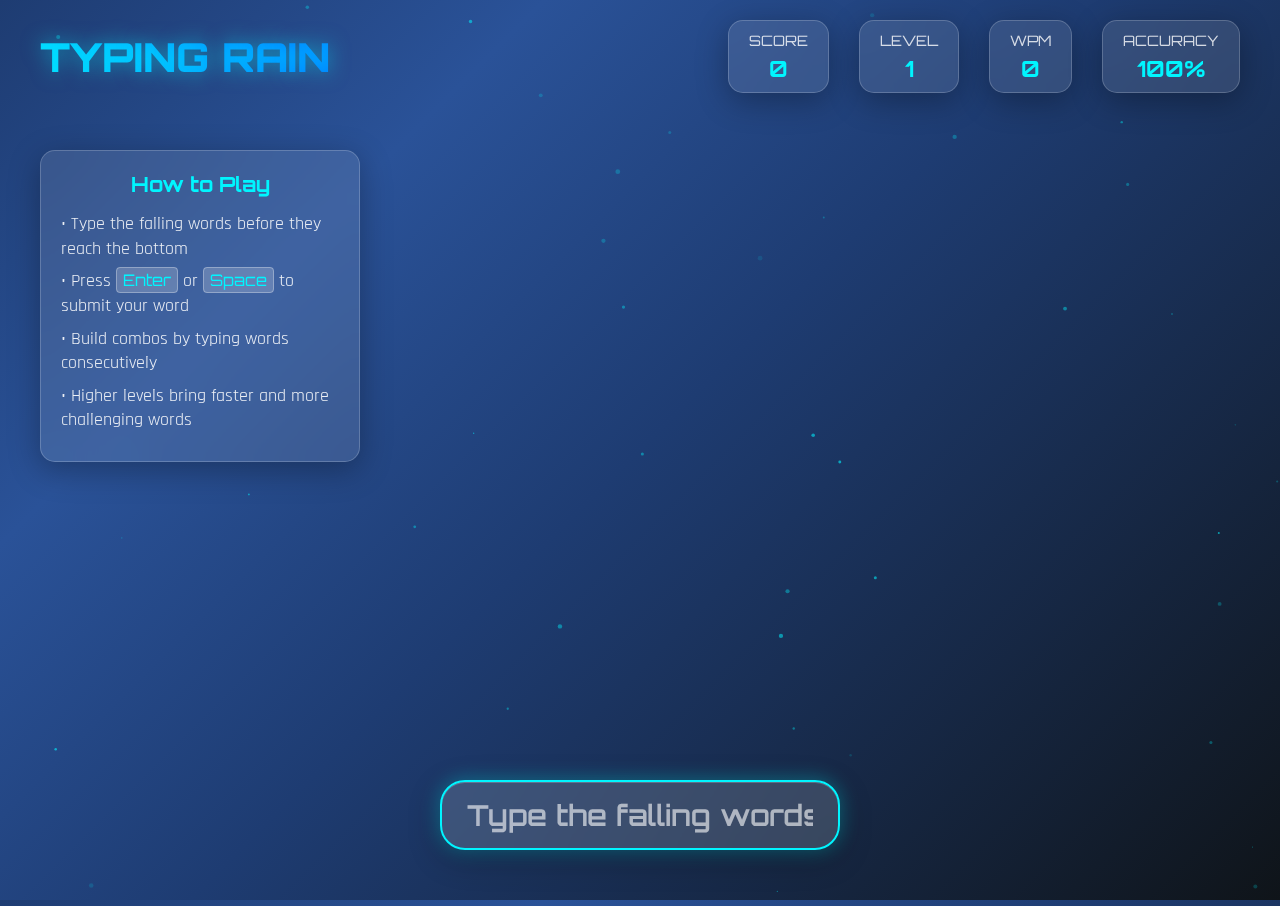
<file: games/typing-rain/index.html>
<!DOCTYPE html>
<html lang="en">
<head>
    <meta charset="UTF-8">
    <meta name="viewport" content="width=device-width, initial-scale=1.0">
    <title>Typing Rain - Modern Word Game</title>
    <script async src="https://pagead2.googlesyndication.com/pagead/js/adsbygoogle.js?client=ca-pub-9244949928133071"
     crossorigin="anonymous"></script>
    <style>
        @import url('https://fonts.googleapis.com/css2?family=Orbitron:wght@400;700;900&family=Rajdhani:wght@300;400;600&display=swap');
        
        * {
            margin: 0;
            padding: 0;
            box-sizing: border-box;
        }

        body {
            font-family: 'Rajdhani', sans-serif;
            background: linear-gradient(135deg, #1e3c72 0%, #2a5298 25%, #1e3c72 50%, #0f1419 100%);
            color: #fff;
            overflow: hidden;
            height: 100vh;
            position: relative;
        }

        /* 动态背景粒子 */
        .background-particles {
            position: absolute;
            top: 0;
            left: 0;
            width: 100%;
            height: 100%;
            pointer-events: none;
            z-index: 1;
        }

        /* 游戏容器 */
        #game-container {
            position: relative;
            width: 100vw;
            height: 100vh;
            z-index: 2;
        }

        /* 顶部信息栏 */
        .top-bar {
            position: absolute;
            top: 20px;
            left: 0;
            right: 0;
            display: flex;
            justify-content: space-between;
            align-items: center;
            padding: 0 40px;
            z-index: 10;
        }

        .game-title {
            font-family: 'Orbitron', monospace;
            font-size: 2.5em;
            font-weight: 900;
            background: linear-gradient(45deg, #00f5ff, #0080ff, #00f5ff);
            background-size: 200% 200%;
            -webkit-background-clip: text;
            -webkit-text-fill-color: transparent;
            animation: gradient-flow 3s ease-in-out infinite;
            text-shadow: 0 0 20px rgba(0, 245, 255, 0.5);
        }

        @keyframes gradient-flow {
            0%, 100% { background-position: 0% 50%; }
            50% { background-position: 100% 50%; }
        }

        .stats {
            display: flex;
            gap: 30px;
            font-family: 'Orbitron', monospace;
        }

        .stat-item {
            text-align: center;
            background: rgba(255, 255, 255, 0.1);
            backdrop-filter: blur(10px);
            border: 1px solid rgba(255, 255, 255, 0.2);
            border-radius: 15px;
            padding: 10px 20px;
            box-shadow: 0 8px 32px rgba(0, 0, 0, 0.3);
        }

        .stat-label {
            font-size: 0.9em;
            opacity: 0.8;
            margin-bottom: 5px;
        }

        .stat-value {
            font-size: 1.4em;
            font-weight: 700;
            color: #00f5ff;
        }

        /* 游戏画布 */
        #game-canvas {
            position: absolute;
            top: 0;
            left: 0;
            background: transparent;
            cursor: none;
        }

        /* 输入框 */
        .input-container {
            position: absolute;
            bottom: 50px;
            left: 50%;
            transform: translateX(-50%);
            z-index: 10;
        }

        #word-input {
            font-family: 'Orbitron', monospace;
            font-size: 1.8em;
            font-weight: 600;
            padding: 15px 25px;
            border: none;
            border-radius: 25px;
            background: rgba(255, 255, 255, 0.15);
            backdrop-filter: blur(20px);
            color: #fff;
            text-align: center;
            outline: none;
            box-shadow: 0 8px 32px rgba(0, 0, 0, 0.3), 
                        inset 0 1px 0 rgba(255, 255, 255, 0.2);
            border: 2px solid transparent;
            transition: all 0.3s ease;
            width: 400px;
        }

        #word-input:focus {
            border-color: #00f5ff;
            box-shadow: 0 8px 32px rgba(0, 0, 0, 0.3), 
                        0 0 20px rgba(0, 245, 255, 0.4),
                        inset 0 1px 0 rgba(255, 255, 255, 0.2);
        }

        #word-input::placeholder {
            color: rgba(255, 255, 255, 0.6);
        }

        /* 游戏结束界面 */
        .game-over-screen {
            position: absolute;
            top: 0;
            left: 0;
            width: 100%;
            height: 100%;
            background: rgba(0, 0, 0, 0.8);
            backdrop-filter: blur(20px);
            display: none;
            flex-direction: column;
            justify-content: center;
            align-items: center;
            z-index: 20;
        }

        .game-over-content {
            text-align: center;
            background: rgba(255, 255, 255, 0.1);
            border-radius: 20px;
            padding: 40px;
            box-shadow: 0 20px 60px rgba(0, 0, 0, 0.5);
            border: 1px solid rgba(255, 255, 255, 0.2);
        }

        .game-over-title {
            font-family: 'Orbitron', monospace;
            font-size: 3em;
            font-weight: 900;
            margin-bottom: 20px;
            background: linear-gradient(45deg, #ff6b6b, #feca57);
            -webkit-background-clip: text;
            -webkit-text-fill-color: transparent;
        }

        .final-stats {
            margin: 20px 0;
            font-size: 1.2em;
        }

        .game-over-buttons {
            display: flex;
            gap: 20px;
            justify-content: center;
            flex-wrap: wrap;
        }

        .restart-btn, .home-btn {
            font-family: 'Orbitron', monospace;
            font-size: 1.2em;
            font-weight: 600;
            padding: 15px 30px;
            border: none;
            border-radius: 15px;
            color: white;
            cursor: pointer;
            transition: all 0.3s ease;
            min-width: 160px;
        }

        .restart-btn {
            background: linear-gradient(45deg, #00f5ff, #0080ff);
            box-shadow: 0 8px 25px rgba(0, 128, 255, 0.3);
        }

        .restart-btn:hover {
            transform: translateY(-2px);
            box-shadow: 0 12px 35px rgba(0, 128, 255, 0.4);
        }

        .home-btn {
            background: linear-gradient(45deg, #ff6b6b, #ee5a24);
            box-shadow: 0 8px 25px rgba(255, 107, 107, 0.3);
        }

        .home-btn:hover {
            transform: translateY(-2px);
            box-shadow: 0 12px 35px rgba(255, 107, 107, 0.4);
        }

        /* 连击效果 */
        .combo-display {
            position: absolute;
            top: 150px;
            right: 40px;
            font-family: 'Orbitron', monospace;
            font-size: 1.5em;
            font-weight: 700;
            color: #feca57;
            text-shadow: 0 0 10px rgba(254, 202, 87, 0.6);
            opacity: 0;
            transform: scale(0.5);
            transition: all 0.3s ease;
            z-index: 10;
        }

        .combo-display.active {
            opacity: 1;
            transform: scale(1);
        }

        /* 游戏说明 */
        .game-instructions {
            position: absolute;
            top: 150px;
            left: 40px;
            background: rgba(255, 255, 255, 0.1);
            backdrop-filter: blur(15px);
            border: 1px solid rgba(255, 255, 255, 0.2);
            border-radius: 15px;
            padding: 20px;
            font-family: 'Rajdhani', sans-serif;
            box-shadow: 0 8px 32px rgba(0, 0, 0, 0.3);
            z-index: 10;
            max-width: 320px;
        }

        .instructions-content h3 {
            font-family: 'Orbitron', monospace;
            font-size: 1.3em;
            font-weight: 700;
            color: #00f5ff;
            margin-bottom: 15px;
            text-align: center;
        }

        .instructions-content p {
            font-size: 1.1em;
            line-height: 1.4;
            margin-bottom: 8px;
            color: rgba(255, 255, 255, 0.9);
        }

        .instructions-content kbd {
            background: rgba(255, 255, 255, 0.2);
            border: 1px solid rgba(255, 255, 255, 0.3);
            border-radius: 4px;
            padding: 2px 6px;
            font-family: 'Orbitron', monospace;
            font-size: 0.9em;
            color: #00f5ff;
        }

        /* 响应式设计 */
        @media (max-width: 768px) {
            .game-title {
                font-size: 1.8em;
            }
            
            .stats {
                gap: 15px;
            }
            
            .stat-item {
                padding: 8px 15px;
            }
            
            #word-input {
                width: 300px;
                font-size: 1.5em;
            }
            
            .top-bar {
                padding: 0 20px;
            }

            .game-instructions {
                left: 20px;
                max-width: 280px;
                padding: 15px;
            }

            .instructions-content h3 {
                font-size: 1.1em;
            }

            .instructions-content p {
                font-size: 1em;
            }

            .combo-display {
                right: 20px;
                font-size: 1.2em;
            }

            .game-over-buttons {
                flex-direction: column;
                align-items: center;
            }

            .restart-btn, .home-btn {
                min-width: 200px;
            }
        }

        /* 加载动画 */
        .loading {
            position: absolute;
            top: 50%;
            left: 50%;
            transform: translate(-50%, -50%);
            font-family: 'Orbitron', monospace;
            font-size: 1.5em;
            color: #00f5ff;
        }
    </style>
</head>
<body>
    <div class="background-particles">
        <canvas id="particles-canvas"></canvas>
    </div>

    <div id="game-container">
        <div class="top-bar">
            <div class="game-title">TYPING RAIN</div>
            <div class="stats">
                <div class="stat-item">
                    <div class="stat-label">SCORE</div>
                    <div class="stat-value" id="score">0</div>
                </div>
                <div class="stat-item">
                    <div class="stat-label">LEVEL</div>
                    <div class="stat-value" id="level">1</div>
                </div>
                <div class="stat-item">
                    <div class="stat-label">WPM</div>
                    <div class="stat-value" id="wpm">0</div>
                </div>
                <div class="stat-item">
                    <div class="stat-label">ACCURACY</div>
                    <div class="stat-value" id="accuracy">100%</div>
                </div>
            </div>
        </div>

        <div class="combo-display" id="combo-display">
            COMBO × <span id="combo-count">0</span>
        </div>

        <!-- 游戏说明 -->
        <div class="game-instructions">
            <div class="instructions-content">
                <h3>How to Play</h3>
                <p>• Type the falling words before they reach the bottom</p>
                <p>• Press <kbd>Enter</kbd> or <kbd>Space</kbd> to submit your word</p>
                <p>• Build combos by typing words consecutively</p>
                <p>• Higher levels bring faster and more challenging words</p>
            </div>
        </div>

        <canvas id="game-canvas"></canvas>

        <div class="input-container">
            <input type="text" id="word-input" placeholder="Type the falling words..." autocomplete="off" spellcheck="false">
        </div>

        <div class="game-over-screen" id="game-over">
            <div class="game-over-content">
                <div class="game-over-title">GAME OVER</div>
                <div class="final-stats">
                    <p>Final Score: <span id="final-score">0</span></p>
                    <p>Level Reached: <span id="final-level">1</span></p>
                    <p>Max WPM: <span id="final-wpm">0</span></p>
                    <p>Accuracy: <span id="final-accuracy">100%</span></p>
                </div>
                <div class="game-over-buttons">
                    <button class="restart-btn" onclick="restartGame()">PLAY AGAIN</button>
                    <button class="home-btn" onclick="goHome()">BACK TO HOME</button>
                </div>
            </div>
        </div>
    </div>

    <script>
        // 游戏变量
        const canvas = document.getElementById('game-canvas');
        const ctx = canvas.getContext('2d');
        const particlesCanvas = document.getElementById('particles-canvas');
        const particlesCtx = particlesCanvas.getContext('2d');
        const input = document.getElementById('word-input');

        // 设置画布尺寸
        function resizeCanvas() {
            canvas.width = window.innerWidth;
            canvas.height = window.innerHeight;
            particlesCanvas.width = window.innerWidth;
            particlesCanvas.height = window.innerHeight;
        }
        resizeCanvas();
        window.addEventListener('resize', resizeCanvas);

        // 游戏状态
        let gameState = {
            score: 0,
            level: 1,
            lives: 3,
            wordsTyped: 0,
            totalChars: 0,
            correctChars: 0,
            startTime: Date.now(),
            gameRunning: true,
            combo: 0,
            maxCombo: 0
        };

        // 单词数据库
        const wordDatabase = {
            easy: ['cat', 'dog', 'sun', 'moon', 'tree', 'fish', 'bird', 'star', 'love', 'hope', 'car', 'book', 'hand', 'eye', 'sea', 'sky', 'ice', 'fire', 'rock', 'wind'],
            medium: ['computer', 'keyboard', 'rainbow', 'mountain', 'elephant', 'butterfly', 'adventure', 'creativity', 'orange', 'flower', 'window', 'summer', 'winter', 'spring'],
            hard: ['programming', 'typography', 'photography', 'architecture', 'responsibility', 'extraordinary', 'magnificent', 'development', 'performance', 'experience']
        };

        // 掉落的单词数组
        let fallingWords = [];
        let particles = [];
        let backgroundParticles = [];

        // 粒子类
        class Particle {
            constructor(x, y, color, size = 2, velocity = null) {
                this.x = x;
                this.y = y;
                this.color = color;
                this.size = size;
                this.velocity = velocity || { x: (Math.random() - 0.5) * 4, y: (Math.random() - 0.5) * 4 };
                this.life = 1;
                this.decay = 0.02;
            }

            update() {
                this.x += this.velocity.x;
                this.y += this.velocity.y;
                this.life -= this.decay;
                this.velocity.x *= 0.99;
                this.velocity.y *= 0.99;
            }

            draw(context) {
                context.save();
                context.globalAlpha = this.life;
                context.fillStyle = this.color;
                context.beginPath();
                context.arc(this.x, this.y, this.size, 0, Math.PI * 2);
                context.fill();
                context.restore();
            }
        }

        // 背景粒子类
        class BackgroundParticle {
            constructor() {
                this.x = Math.random() * canvas.width;
                this.y = Math.random() * canvas.height;
                this.size = Math.random() * 2 + 0.5;
                this.velocity = {
                    x: (Math.random() - 0.5) * 0.5,
                    y: Math.random() * 0.5 + 0.1
                };
                this.opacity = Math.random() * 0.5 + 0.1;
            }

            update() {
                this.x += this.velocity.x;
                this.y += this.velocity.y;

                if (this.y > canvas.height) {
                    this.y = -10;
                    this.x = Math.random() * canvas.width;
                }
                if (this.x > canvas.width) this.x = 0;
                if (this.x < 0) this.x = canvas.width;
            }

            draw() {
                particlesCtx.save();
                particlesCtx.globalAlpha = this.opacity;
                particlesCtx.fillStyle = '#00f5ff';
                particlesCtx.beginPath();
                particlesCtx.arc(this.x, this.y, this.size, 0, Math.PI * 2);
                particlesCtx.fill();
                particlesCtx.restore();
            }
        }

        // 掉落单词类
        class FallingWord {
            constructor() {
                this.word = this.getRandomWord();
                this.x = Math.random() * (canvas.width - 200) + 100;
                this.y = -50;
                this.speed = Math.random() * 0.5 + 0.3 + (gameState.level - 1) * 0.1;
                this.color = this.getWordColor();
                this.fontSize = 24;
                this.matched = false;
                this.progress = 0;
            }

            getRandomWord() {
                let difficulty;
                if (gameState.level <= 2) {
                    difficulty = 'easy';
                } else if (gameState.level <= 5) {
                    // 前期混合简单和中等难度
                    difficulty = Math.random() < 0.7 ? 'easy' : 'medium';
                } else if (gameState.level <= 8) {
                    difficulty = Math.random() < 0.3 ? 'easy' : 'medium';
                } else {
                    // 高等级混合所有难度
                    const rand = Math.random();
                    if (rand < 0.2) difficulty = 'easy';
                    else if (rand < 0.6) difficulty = 'medium';
                    else difficulty = 'hard';
                }

                const words = wordDatabase[difficulty];
                return words[Math.floor(Math.random() * words.length)];
            }

            getWordColor() {
                const colors = ['#00f5ff', '#ff6b6b', '#4ecdc4', '#45b7d1', '#96ceb4', '#ffeaa7'];
                return colors[Math.floor(Math.random() * colors.length)];
            }

            update() {
                this.y += this.speed;
            }

            draw() {
                ctx.save();
                
                // 单词阴影效果
                ctx.shadowColor = this.color;
                ctx.shadowBlur = 10;
                
                ctx.font = `${this.fontSize}px 'Orbitron', monospace`;
                ctx.textAlign = 'center';
                
                // 绘制已输入部分（绿色）
                if (this.progress > 0) {
                    ctx.fillStyle = '#00ff88';
                    const partialWord = this.word.substring(0, this.progress);
                    ctx.fillText(partialWord, this.x, this.y);
                }
                
                // 绘制未输入部分
                ctx.fillStyle = this.color;
                const remainingWord = this.word.substring(this.progress);
                const textWidth = ctx.measureText(this.word.substring(0, this.progress)).width;
                ctx.fillText(remainingWord, this.x + textWidth, this.y);
                
                ctx.restore();
            }

            checkMatch(typedWord) {
                const lowerTyped = typedWord.toLowerCase();
                const lowerWord = this.word.toLowerCase();
                
                if (lowerWord.startsWith(lowerTyped)) {
                    this.progress = typedWord.length;
                    if (lowerTyped === lowerWord) {
                        this.matched = true;
                        return 'complete';
                    }
                    return 'partial';
                }
                return 'none';
            }
        }

        // 初始化背景粒子
        function initBackgroundParticles() {
            backgroundParticles = [];
            for (let i = 0; i < 50; i++) {
                backgroundParticles.push(new BackgroundParticle());
            }
        }

        // 生成新单词
        function spawnWord() {
            // 降低生成频率，最多同时3个单词
            const maxWords = Math.min(3, 1 + Math.floor(gameState.level / 3));
            const spawnRate = 0.008 + gameState.level * 0.002;
            
            if (fallingWords.length < maxWords && Math.random() < spawnRate) {
                fallingWords.push(new FallingWord());
            }
        }

        // 创建爆炸效果
        function createExplosion(x, y, color) {
            for (let i = 0; i < 15; i++) {
                particles.push(new Particle(x, y, color, Math.random() * 3 + 1));
            }
        }

        // 更新游戏统计
        function updateStats() {
            document.getElementById('score').textContent = gameState.score;
            document.getElementById('level').textContent = gameState.level;
            
            // 计算WPM
            const timeElapsed = (Date.now() - gameState.startTime) / 60000; // 分钟
            const wpm = gameState.wordsTyped > 0 ? Math.round(gameState.wordsTyped / timeElapsed) : 0;
            document.getElementById('wpm').textContent = wpm;
            
            // 计算准确率
            const accuracy = gameState.totalChars > 0 ? Math.round((gameState.correctChars / gameState.totalChars) * 100) : 100;
            document.getElementById('accuracy').textContent = accuracy + '%';
        }

        // 更新连击显示
        function updateComboDisplay() {
            const comboDisplay = document.getElementById('combo-display');
            const comboCount = document.getElementById('combo-count');
            
            if (gameState.combo > 1) {
                comboCount.textContent = gameState.combo;
                comboDisplay.classList.add('active');
            } else {
                comboDisplay.classList.remove('active');
            }
        }

        // 处理输入 - 检查单词匹配
        function checkWordMatch() {
            const typedWord = input.value.trim().toLowerCase();
            if (typedWord === '') return;

            let wordMatched = false;
            
            for (let i = fallingWords.length - 1; i >= 0; i--) {
                const word = fallingWords[i];
                const matchResult = word.checkMatch(typedWord);
                
                if (matchResult === 'complete') {
                    // 完整匹配
                    wordMatched = true;
                    const points = word.word.length * 10 * gameState.level;
                    gameState.score += points + (gameState.combo * 5);
                    gameState.wordsTyped++;
                    gameState.combo++;
                    gameState.correctChars += word.word.length;
                    gameState.totalChars += word.word.length;
                    
                    // 创建爆炸效果
                    createExplosion(word.x, word.y, '#00ff88');
                    
                    // 移除单词
                    fallingWords.splice(i, 1);
                    input.value = '';
                    
                    // 检查升级 - 前几级更容易升级
                    const levelUpScore = gameState.level <= 3 ? gameState.level * 200 : gameState.level * 400;
                    if (gameState.score > levelUpScore) {
                        gameState.level++;
                    }
                    
                    break;
                }
            }
            
            if (!wordMatched && typedWord.length > 0) {
                // 没有匹配的单词，重置连击
                gameState.combo = 0;
                // 清空输入框
                input.value = '';
            }
            
            updateComboDisplay();
        }

        // 处理实时输入 - 显示部分匹配
        function handleInput() {
            const typedWord = input.value.trim().toLowerCase();
            
            // 更新所有单词的显示状态
            fallingWords.forEach(word => {
                if (word.word.toLowerCase().startsWith(typedWord) && typedWord.length > 0) {
                    word.progress = typedWord.length;
                } else {
                    word.progress = 0;
                }
            });
        }

        // 游戏主循环
        function gameLoop() {
            if (!gameState.gameRunning) return;

            // 清空画布
            ctx.clearRect(0, 0, canvas.width, canvas.height);
            particlesCtx.clearRect(0, 0, canvas.width, canvas.height);

            // 更新和绘制背景粒子
            backgroundParticles.forEach(particle => {
                particle.update();
                particle.draw();
            });

            // 生成新单词
            spawnWord();

            // 更新和绘制掉落单词
            for (let i = fallingWords.length - 1; i >= 0; i--) {
                const word = fallingWords[i];
                word.update();
                word.draw();

                // 检查是否落到底部
                if (word.y > canvas.height) {
                    fallingWords.splice(i, 1);
                    gameState.lives--;
                    gameState.combo = 0; // 重置连击
                    
                    if (gameState.lives <= 0) {
                        endGame();
                        return;
                    }
                }
            }

            // 更新和绘制粒子效果
            particles = particles.filter(particle => {
                particle.update();
                particle.draw(ctx);
                return particle.life > 0;
            });

            // 更新统计信息
            updateStats();

            requestAnimationFrame(gameLoop);
        }

        // 结束游戏
        function endGame() {
            gameState.gameRunning = false;
            
            // 显示最终统计
            document.getElementById('final-score').textContent = gameState.score;
            document.getElementById('final-level').textContent = gameState.level;
            document.getElementById('final-wpm').textContent = document.getElementById('wpm').textContent;
            document.getElementById('final-accuracy').textContent = document.getElementById('accuracy').textContent;
            
            // 显示游戏结束界面
            document.getElementById('game-over').style.display = 'flex';
        }

        // 重启游戏
        function restartGame() {
            gameState = {
                score: 0,
                level: 1,
                lives: 3,
                wordsTyped: 0,
                totalChars: 0,
                correctChars: 0,
                startTime: Date.now(),
                gameRunning: true,
                combo: 0,
                maxCombo: 0
            };
            
            fallingWords = [];
            particles = [];
            input.value = '';
            
            document.getElementById('game-over').style.display = 'none';
            updateStats();
            updateComboDisplay();
            gameLoop();
        }

        // 返回首页
        function goHome() {
            window.location.href = '../../index.html';
        }

        // 事件监听
        input.addEventListener('input', handleInput);
        
        input.addEventListener('keydown', (e) => {
            if (e.key === 'Enter' || e.key === ' ') {
                e.preventDefault(); // 防止空格添加到输入框
                checkWordMatch();
            }
        });

        // 初始化游戏
        function initGame() {
            initBackgroundParticles();
            input.focus();
            gameLoop();
        }

        // 启动游戏
        initGame();
    </script>
</body>
</html>
</file>
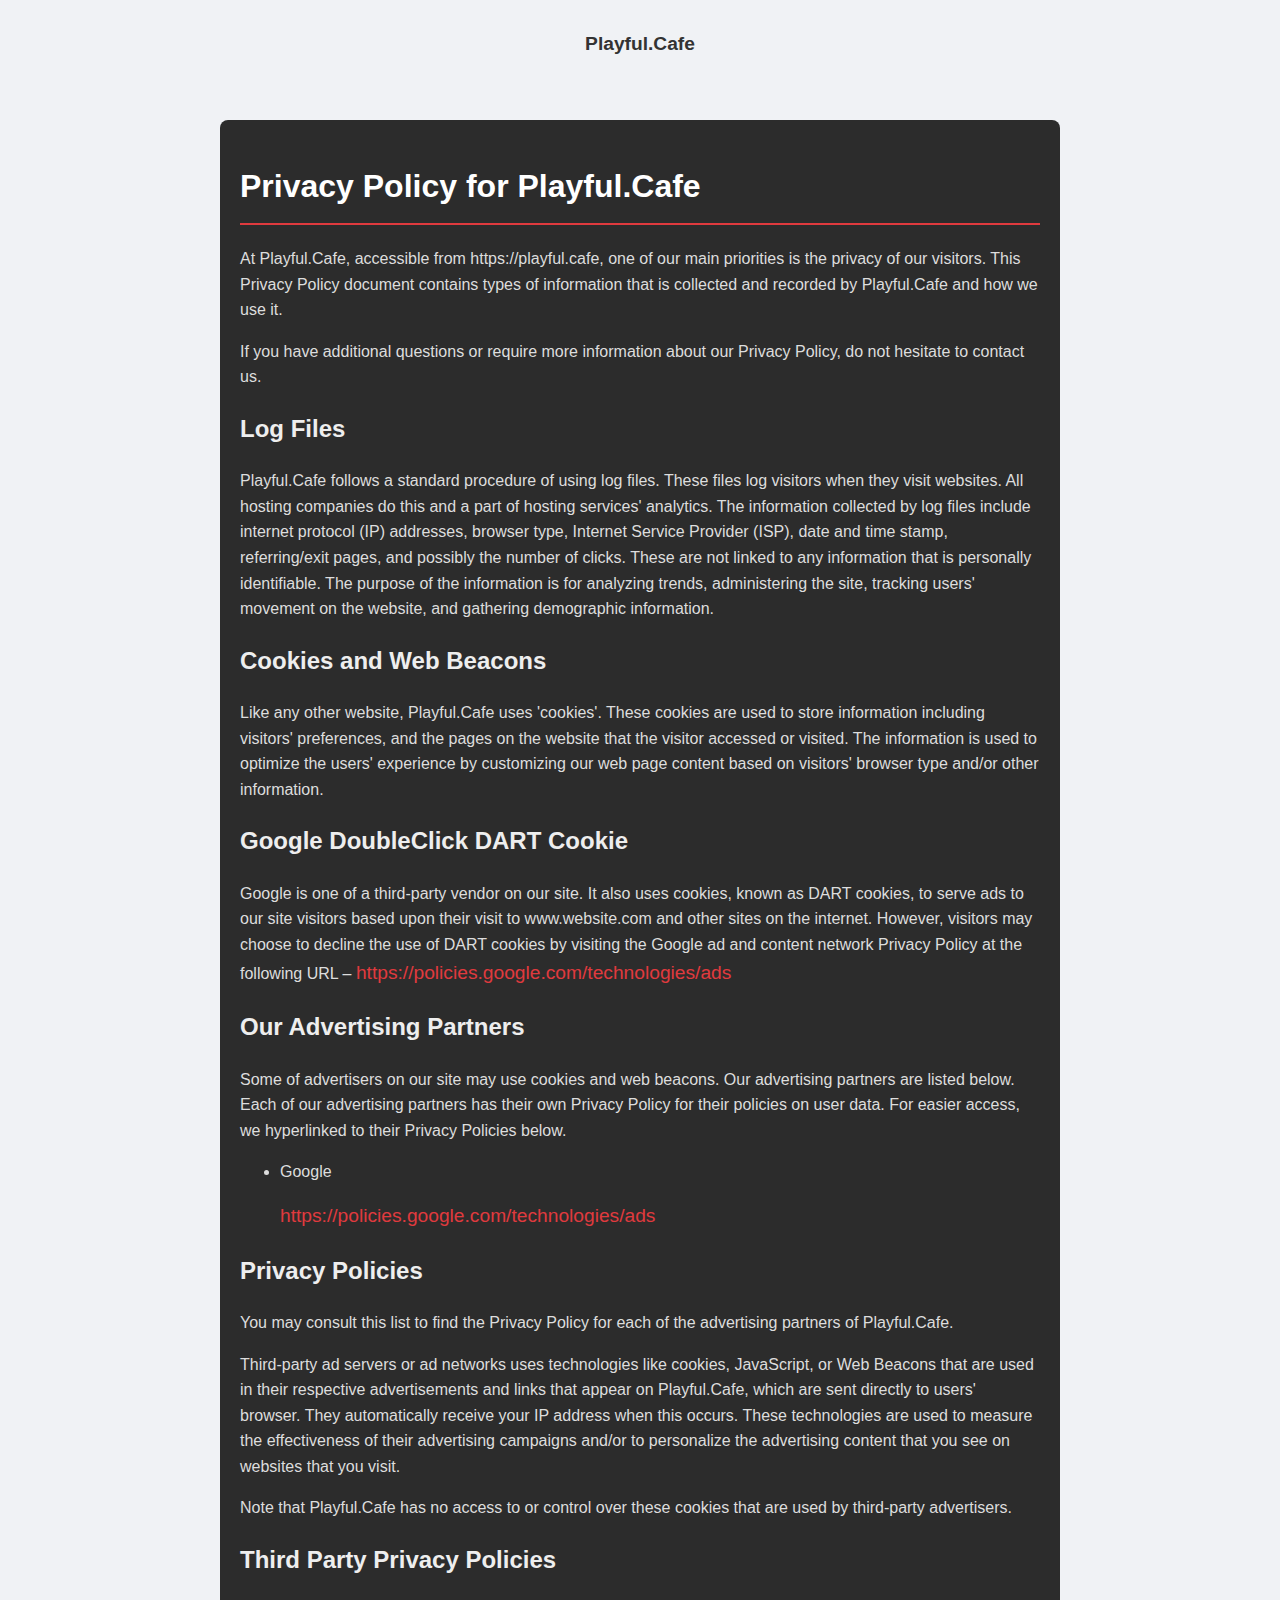
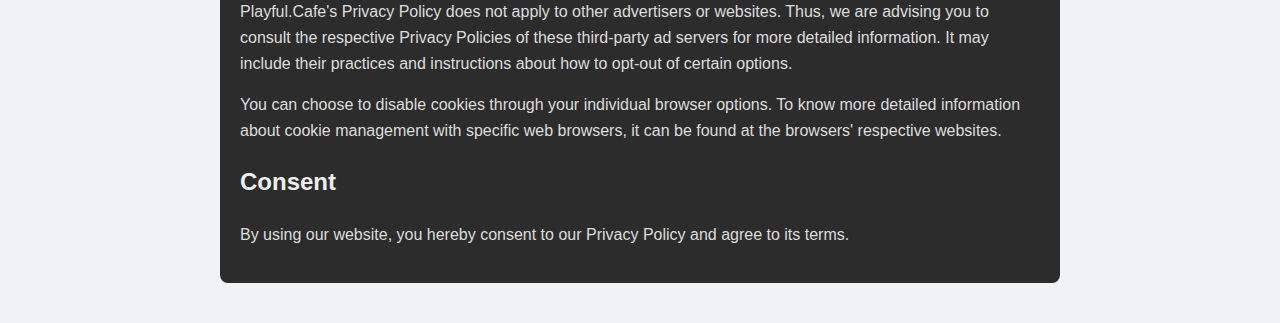
<file: privacy.html>
<!DOCTYPE html>
<html lang="en">
<head>
    <meta charset="UTF-8">
    <meta name="viewport" content="width=device-width, initial-scale=1.0">
    <title>Privacy Policy - Playful.Cafe</title>
    <link rel="stylesheet" href="style.css">
    <style>
        .text-container {
            max-width: 800px;
            margin: 40px auto;
            padding: 20px;
            background-color: #2c2c2c;
            border-radius: 8px;
            color: #ddd;
            line-height: 1.6;
        }
        .text-container h1 {
            color: #fff;
            border-bottom: 2px solid #e03a3e;
            padding-bottom: 10px;
        }
        .text-container h2 {
            color: #eee;
            margin-top: 20px;
        }
        .text-container a {
            color: #e03a3e;
            text-decoration: none;
        }
        .text-container a:hover {
            text-decoration: underline;
        }
    </style>
</head>
<body>
    <header>
        <h1><a href="/" style="text-decoration: none; color: inherit;">Playful.Cafe</a></h1>
    </header>

    <div class="text-container">
        <h1>Privacy Policy for Playful.Cafe</h1>

        <p>At Playful.Cafe, accessible from https://playful.cafe, one of our main priorities is the privacy of our visitors. This Privacy Policy document contains types of information that is collected and recorded by Playful.Cafe and how we use it.</p>

        <p>If you have additional questions or require more information about our Privacy Policy, do not hesitate to contact us.</p>

        <h2>Log Files</h2>

        <p>Playful.Cafe follows a standard procedure of using log files. These files log visitors when they visit websites. All hosting companies do this and a part of hosting services' analytics. The information collected by log files include internet protocol (IP) addresses, browser type, Internet Service Provider (ISP), date and time stamp, referring/exit pages, and possibly the number of clicks. These are not linked to any information that is personally identifiable. The purpose of the information is for analyzing trends, administering the site, tracking users' movement on the website, and gathering demographic information.</p>

        <h2>Cookies and Web Beacons</h2>

        <p>Like any other website, Playful.Cafe uses 'cookies'. These cookies are used to store information including visitors' preferences, and the pages on the website that the visitor accessed or visited. The information is used to optimize the users' experience by customizing our web page content based on visitors' browser type and/or other information.</p>

        <h2>Google DoubleClick DART Cookie</h2>

        <p>Google is one of a third-party vendor on our site. It also uses cookies, known as DART cookies, to serve ads to our site visitors based upon their visit to www.website.com and other sites on the internet. However, visitors may choose to decline the use of DART cookies by visiting the Google ad and content network Privacy Policy at the following URL – <a href="https://policies.google.com/technologies/ads">https://policies.google.com/technologies/ads</a></p>

        <h2>Our Advertising Partners</h2>

        <p>Some of advertisers on our site may use cookies and web beacons. Our advertising partners are listed below. Each of our advertising partners has their own Privacy Policy for their policies on user data. For easier access, we hyperlinked to their Privacy Policies below.</p>

        <ul>
            <li>
                <p>Google</p>
                <p><a href="https://policies.google.com/technologies/ads">https://policies.google.com/technologies/ads</a></p>
            </li>
        </ul>

        <h2>Privacy Policies</h2>

        <p>You may consult this list to find the Privacy Policy for each of the advertising partners of Playful.Cafe.</p>

        <p>Third-party ad servers or ad networks uses technologies like cookies, JavaScript, or Web Beacons that are used in their respective advertisements and links that appear on Playful.Cafe, which are sent directly to users' browser. They automatically receive your IP address when this occurs. These technologies are used to measure the effectiveness of their advertising campaigns and/or to personalize the advertising content that you see on websites that you visit.</p>

        <p>Note that Playful.Cafe has no access to or control over these cookies that are used by third-party advertisers.</p>

        <h2>Third Party Privacy Policies</h2>

        <p>Playful.Cafe's Privacy Policy does not apply to other advertisers or websites. Thus, we are advising you to consult the respective Privacy Policies of these third-party ad servers for more detailed information. It may include their practices and instructions about how to opt-out of certain options. </p>

        <p>You can choose to disable cookies through your individual browser options. To know more detailed information about cookie management with specific web browsers, it can be found at the browsers' respective websites.</p>

        <h2>Consent</h2>

        <p>By using our website, you hereby consent to our Privacy Policy and agree to its terms.</p>

    </div>

</body>
</html>
</file>
<file: style.css>
/* General Body Styles */
body {
    font-family: 'Helvetica Neue', Arial, sans-serif;
    background-color: #f0f2f5;
    color: #333;
    margin: 0;
    padding: 0;
    display: flex;
    flex-direction: column;
    align-items: center;
    min-height: 100vh;
}

/* Header Styles */
.header {
    width: 100%;
    background: #ffffff;
    padding: 20px 0;
    text-align: center;
    border-bottom: 1px solid #ddd;
    box-shadow: 0 2px 4px rgba(0, 0, 0, 0.1);
}

.header h1 {
    margin: 0;
    font-size: 2.5em;
    font-weight: bold;
    color: #2c3e50;
}

/* Main Content Styles */
.main-content {
    padding: 40px 20px;
    text-align: center;
}

.main-content p {
    font-size: 1.2em;
    color: #555;
    margin-bottom: 40px;
}

/* Game Grid Styles */
.game-grid {
    display: grid;
    grid-template-columns: repeat(auto-fit, minmax(280px, 1fr));
    gap: 30px;
    width: 100%;
    max-width: 1200px;
    margin: 0 auto;
}

/* Game Card Styles */
.game-card {
    background-color: #ffffff;
    border-radius: 12px;
    box-shadow: 0 4px 8px rgba(0, 0, 0, 0.1);
    overflow: hidden;
    text-align: center;
    transition: transform 0.3s ease, box-shadow 0.3s ease;
    text-decoration: none;
    color: inherit;
    display: flex;
    flex-direction: column;
}

.game-card:hover {
    transform: translateY(-5px);
    box-shadow: 0 8px 16px rgba(0, 0, 0, 0.2);
}

.game-card .icon {
    font-size: 4em;
    padding: 30px 0;
}

.game-card-content {
    padding: 0 20px 30px;
}

.game-card-content h2 {
    margin: 0 0 10px;
    font-size: 1.5em;
    color: #34495e;
}

.game-card-content p {
    margin: 0;
    font-size: 1em;
    color: #7f8c8d;
}

/* Footer Styles */
.footer {
    margin-top: auto;
    width: 100%;
    padding: 20px 0;
    text-align: center;
    background-color: #ffffff;
    border-top: 1px solid #ddd;
    font-size: 0.9em;
    color: #888;
}

a {
    font-size: 1.2rem;
    color: #0066cc;
}
</file>
